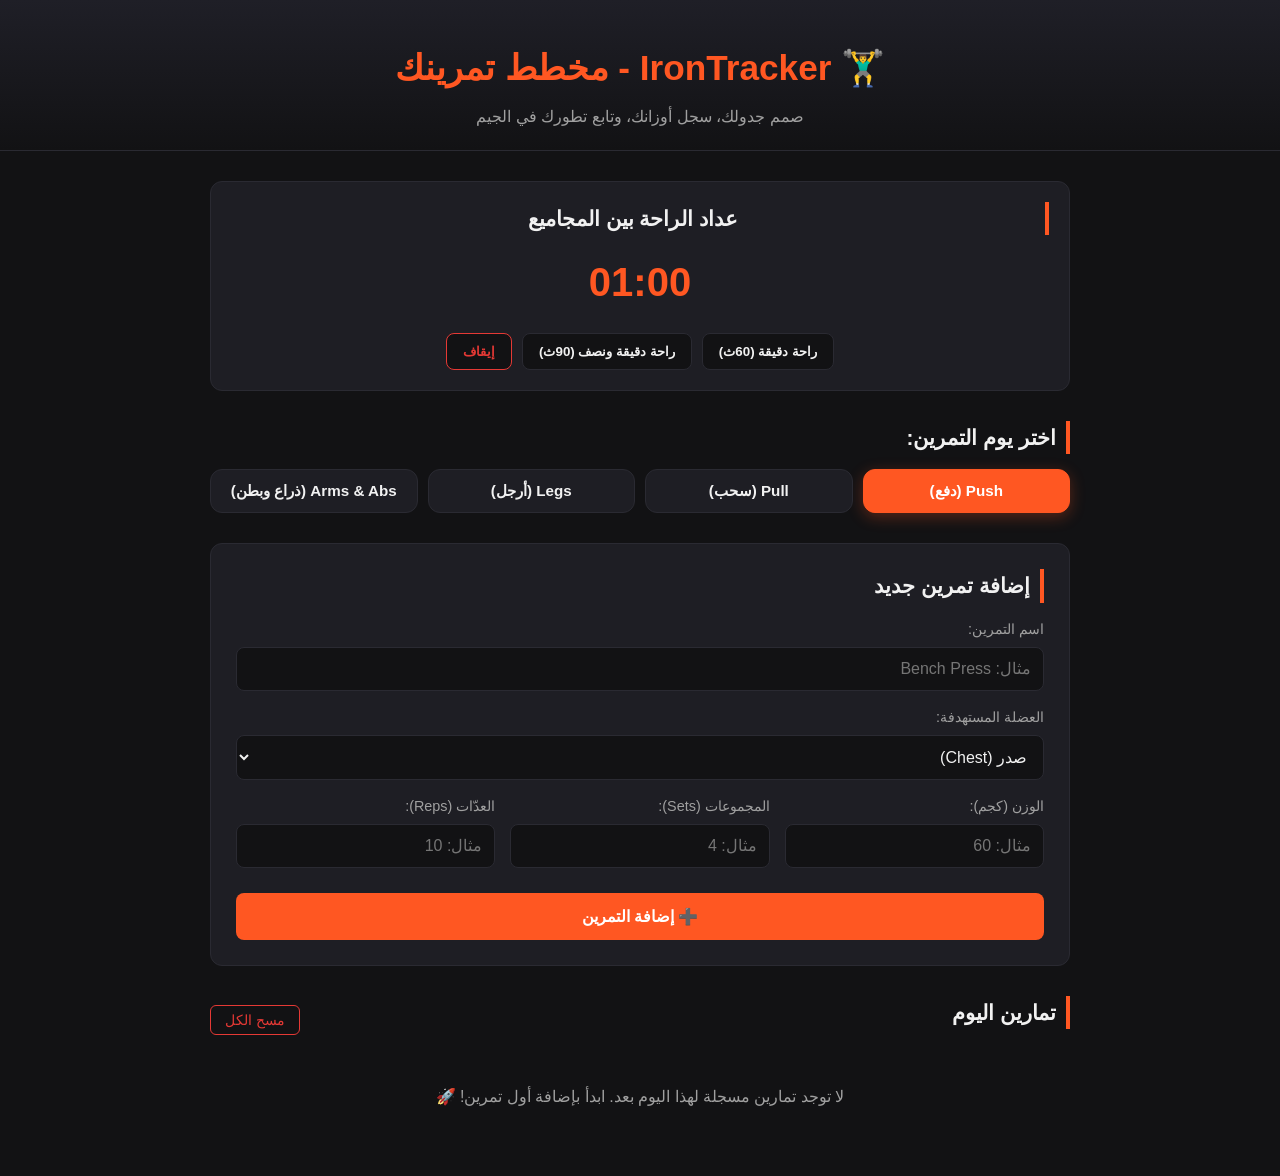
<file: index.html>
<!DOCTYPE html>
<html lang="ar" dir="rtl">
<head>
    <meta charset="UTF-8">
    <meta name="viewport" content="width=device-width, initial-scale=1.0">
    <title>Gym Routine Planner - مخطط التمرين</title>
    
    <style>
        :root {
            --bg-color: #121214;
            --card-bg: #1e1e24;
            --accent-color: #ff5722;
            --accent-hover: #e64a19;
            --text-color: #f1f1f1;
            --text-muted: #a0a0a0;
            --border-color: #2a2a32;
            --danger-color: #e53935;
            --radius: 12px;
        }

        * {
            box-sizing: border-box;
            margin: 0;
            padding: 0;
            font-family: 'Segoe UI', Tahoma, Geneva, Verdana, sans-serif;
        }

        body {
            background-color: var(--bg-color);
            color: var(--text-color);
            line-height: 1.6;
            padding-bottom: 50px;
        }

        .container {
            max-width: 900px;
            margin: 0 auto;
            padding: 0 20px;
        }

        .main-header {
            text-align: center;
            padding: 40px 20px 20px;
            background: linear-gradient(180deg, #1f1f27 0%, var(--bg-color) 100%);
            border-bottom: 1px solid var(--border-color);
            margin-bottom: 30px;
        }

        .main-header h1 {
            font-size: 2.2rem;
            color: var(--accent-color);
            margin-bottom: 8px;
        }

        .main-header p {
            color: var(--text-muted);
            font-size: 1rem;
        }

        /* عداد الراحة */
        .rest-timer-section {
            background-color: var(--card-bg);
            padding: 20px;
            border-radius: var(--radius);
            border: 1px solid var(--border-color);
            margin-bottom: 30px;
            text-align: center;
        }

        .timer-display {
            font-size: 2.5rem;
            font-weight: bold;
            color: var(--accent-color);
            margin: 15px 0;
            font-family: monospace;
        }

        .timer-controls {
            display: flex;
            justify-content: center;
            gap: 10px;
            flex-wrap: wrap;
        }

        .btn-timer {
            background-color: var(--bg-color);
            color: var(--text-color);
            border: 1px solid var(--border-color);
            padding: 10px 16px;
            border-radius: 8px;
            cursor: pointer;
            font-weight: bold;
            transition: all 0.3s;
        }

        .btn-timer:hover {
            border-color: var(--accent-color);
            background-color: rgba(255, 87, 34, 0.1);
        }

        .btn-stop {
            color: var(--danger-color);
            border-color: var(--danger-color);
        }

        .btn-stop:hover {
            background-color: var(--danger-color);
            color: white;
        }

        /* الأيام */
        .split-selector {
            margin-bottom: 30px;
        }

        .split-selector h2, 
        .add-exercise-section h2, 
        .workout-display h2,
        .rest-timer-section h2 {
            font-size: 1.3rem;
            margin-bottom: 15px;
            border-right: 4px solid var(--accent-color);
            padding-right: 10px;
        }

        .split-buttons {
            display: flex;
            gap: 10px;
            flex-wrap: wrap;
        }

        .btn-split {
            flex: 1;
            min-width: 120px;
            padding: 12px;
            background-color: var(--card-bg);
            color: var(--text-color);
            border: 1px solid var(--border-color);
            border-radius: var(--radius);
            cursor: pointer;
            font-size: 0.95rem;
            font-weight: bold;
            transition: all 0.3s ease;
        }

        .btn-split:hover {
            border-color: var(--accent-color);
        }

        .btn-split.active {
            background-color: var(--accent-color);
            color: #fff;
            border-color: var(--accent-color);
            box-shadow: 0 4px 15px rgba(255, 87, 34, 0.3);
        }

        /* الفورم */
        .add-exercise-section {
            background-color: var(--card-bg);
            padding: 25px;
            border-radius: var(--radius);
            border: 1px solid var(--border-color);
            margin-bottom: 30px;
        }

        .form-group {
            display: flex;
            flex-direction: column;
            margin-bottom: 15px;
        }

        .form-group label {
            font-size: 0.9rem;
            margin-bottom: 6px;
            color: var(--text-muted);
        }

        .form-group input, 
        .form-group select {
            padding: 12px;
            background-color: var(--bg-color);
            border: 1px solid var(--border-color);
            border-radius: 8px;
            color: var(--text-color);
            font-size: 1rem;
            outline: none;
            transition: border 0.3s;
        }

        .form-group input:focus, 
        .form-group select:focus {
            border-color: var(--accent-color);
        }

        .form-row {
            display: grid;
            grid-template-columns: repeat(auto-fit, minmax(130px, 1fr));
            gap: 15px;
        }

        #add-btn {
            width: 100%;
            padding: 14px;
            background-color: var(--accent-color);
            color: white;
            border: none;
            border-radius: 8px;
            font-size: 1rem;
            font-weight: bold;
            cursor: pointer;
            margin-top: 10px;
            transition: background 0.3s;
        }

        #add-btn:hover {
            background-color: var(--accent-hover);
        }

        /* عرض التمارين */
        .section-header {
            display: flex;
            justify-content: space-between;
            align-items: center;
            margin-bottom: 20px;
        }

        .btn-danger {
            background-color: transparent;
            color: var(--danger-color);
            border: 1px solid var(--danger-color);
            padding: 6px 14px;
            border-radius: 6px;
            cursor: pointer;
            font-size: 0.85rem;
            transition: all 0.3s;
        }

        .btn-danger:hover {
            background-color: var(--danger-color);
            color: white;
        }

        .exercise-grid {
            display: grid;
            grid-template-columns: repeat(auto-fill, minmax(250px, 1fr));
            gap: 20px;
        }

        .exercise-card {
            background-color: var(--card-bg);
            border: 1px solid var(--border-color);
            border-radius: var(--radius);
            padding: 20px;
            display: flex;
            flex-direction: column;
            justify-content: space-between;
            box-shadow: 0 4px 10px rgba(0, 0, 0, 0.2);
            transition: transform 0.2s;
        }

        .exercise-card:hover {
            transform: translateY(-3px);
        }

        .card-header {
            display: flex;
            justify-content: space-between;
            align-items: center;
            margin-bottom: 15px;
        }

        .card-header h3 {
            font-size: 1.1rem;
        }

        .badge {
            background-color: rgba(255, 87, 34, 0.15);
            color: var(--accent-color);
            padding: 4px 10px;
            border-radius: 20px;
            font-size: 0.75rem;
            font-weight: bold;
        }

        .card-body p {
            font-size: 0.95rem;
            color: var(--text-muted);
            margin-bottom: 6px;
        }

        .card-body p strong {
            color: var(--text-color);
        }

        .card-actions {
            margin-top: 15px;
            padding-top: 12px;
            border-top: 1px solid var(--border-color);
            text-align: left;
        }

        .btn-delete {
            background: none;
            border: none;
            color: var(--danger-color);
            cursor: pointer;
            font-size: 0.85rem;
        }

        .btn-delete:hover {
            text-decoration: underline;
        }
    </style>
</head>
<body>

    <!-- الهيدر -->
    <header class="main-header">
        <h1>🏋️‍♂️ IronTracker - مخطط تمرينك</h1>
        <p>صمم جدولك، سجل أوزانك، وتابع تطورك في الجيم</p>
    </header>

    <main class="container">

        <!-- ⏱️ عداد الراحة بين المجاميع -->
        <section class="rest-timer-section">
            <h2>عداد الراحة بين المجاميع</h2>
            <div class="timer-display">
                <span id="timer-countdown">01:00</span>
            </div>
            <div class="timer-controls">
                <button class="btn-timer" onclick="startTimer(60)">راحة دقيقة (60ث)</button>
                <button class="btn-timer" onclick="startTimer(90)">راحة دقيقة ونصف (90ث)</button>
                <button class="btn-timer btn-stop" onclick="stopTimer()">إيقاف</button>
            </div>
        </section>

        <!-- اختيار يوم التمرين -->
        <section class="split-selector">
            <h2>اختر يوم التمرين:</h2>
            <div class="split-buttons">
                <button class="btn-split active" data-day="push">Push (دفع)</button>
                <button class="btn-split" data-day="pull">Pull (سحب)</button>
                <button class="btn-split" data-day="legs">Legs (أرجل)</button>
                <button class="btn-split" data-day="arms">Arms & Abs (ذراع وبطن)</button>
            </div>
        </section>

        <!-- نموذج إضافة تمرين جديد -->
        <section class="add-exercise-section">
            <h2>إضافة تمرين جديد</h2>
            <form id="exercise-form">
                <div class="form-group">
                    <label for="exercise-name">اسم التمرين:</label>
                    <input type="text" id="exercise-name" placeholder="مثال: Bench Press" required>
                </div>

                <div class="form-group">
                    <label for="muscle-group">العضلة المستهدفة:</label>
                    <select id="muscle-group">
                        <option value="chest">صدر (Chest)</option>
                        <option value="back">ظهر (Back)</option>
                        <option value="shoulders">أكتاف (Shoulders)</option>
                        <option value="biceps">بايسبس (Biceps)</option>
                        <option value="triceps">ترايسبس (Triceps)</option>
                        <option value="legs">أرجل (Legs)</option>
                        <option value="core">بطن وعضلات كور (Core)</option>
                    </select>
                </div>

                <div class="form-row">
                    <div class="form-group">
                        <label for="weight">الوزن (كجم):</label>
                        <input type="number" id="weight" placeholder="مثال: 60" min="0" step="0.5" required>
                    </div>

                    <div class="form-group">
                        <label for="sets">المجموعات (Sets):</label>
                        <input type="number" id="sets" placeholder="مثال: 4" min="1" required>
                    </div>

                    <div class="form-group">
                        <label for="reps">العدّات (Reps):</label>
                        <input type="number" id="reps" placeholder="مثال: 10" min="1" required>
                    </div>
                </div>

                <button type="submit" id="add-btn">➕ إضافة التمرين</button>
            </form>
        </section>

        <!-- عرض التمارين المضافة -->
        <section class="workout-display">
            <div class="section-header">
                <h2>تمارين اليوم</h2>
                <button id="clear-all-btn" class="btn-danger">مسح الكل</button>
            </div>

            <div id="exercise-list" class="exercise-grid">
                <!-- التمارين ستظهر هنا تلقائياً -->
            </div>
        </section>

    </main>

    <script>
        const exerciseForm = document.getElementById('exercise-form');
        const exerciseNameInput = document.getElementById('exercise-name');
        const muscleGroupSelect = document.getElementById('muscle-group');
        const weightInput = document.getElementById('weight');
        const setsInput = document.getElementById('sets');
        const repsInput = document.getElementById('reps');
        const exerciseListContainer = document.getElementById('exercise-list');
        const splitButtons = document.querySelectorAll('.btn-split');
        const clearAllBtn = document.getElementById('clear-all-btn');

        let currentDay = 'push';

        let workouts = JSON.parse(localStorage.getItem('gymWorkouts')) || {
            push: [],
            pull: [],
            legs: [],
            arms: []
        };

        splitButtons.forEach(button => {
            button.addEventListener('click', (e) => {
                splitButtons.forEach(btn => btn.classList.remove('active'));
                e.target.classList.add('active');
                currentDay = e.target.getAttribute('data-day');
                renderExercises();
            });
        });

        exerciseForm.addEventListener('submit', (e) => {
            e.preventDefault();

            const newExercise = {
                id: Date.now(),
                name: exerciseNameInput.value.trim(),
                muscle: muscleGroupSelect.value,
                muscleText: muscleGroupSelect.options[muscleGroupSelect.selectedIndex].text,
                weight: weightInput.value,
                sets: setsInput.value,
                reps: repsInput.value
            };

            workouts[currentDay].push(newExercise);
            saveToLocalStorage();
            renderExercises();
            exerciseForm.reset();
        });

        function renderExercises() {
            exerciseListContainer.innerHTML = '';
            const currentExercises = workouts[currentDay];

            if (currentExercises.length === 0) {
                exerciseListContainer.innerHTML = `
                    <p style="color: var(--text-muted); grid-column: 1 / -1; text-align: center; padding: 20px;">
                        لا توجد تمارين مسجلة لهذا اليوم بعد. ابدأ بإضافة أول تمرين! 🚀
                    </p>`;
                return;
            }

            currentExercises.forEach(ex => {
                const card = document.createElement('div');
                card.classList.add('exercise-card');
                
                card.innerHTML = `
                    <div class="card-header">
                        <h3>${ex.name}</h3>
                        <span class="badge">${ex.muscleText.split(' ')[0]}</span>
                    </div>
                    <div class="card-body">
                        <p><strong>الوزن:</strong> ${ex.weight} كجم</p>
                        <p><strong>المجموعات:</strong> ${ex.sets}</p>
                        <p><strong>العدّات:</strong> ${ex.reps}</p>
                    </div>
                    <div class="card-actions">
                        <button class="btn-delete" onclick="deleteExercise(${ex.id})">حذف التمرين</button>
                    </div>
                `;

                exerciseListContainer.appendChild(card);
            });
        }

        function deleteExercise(id) {
            workouts[currentDay] = workouts[currentDay].filter(ex => ex.id !== id);
            saveToLocalStorage();
            renderExercises();
        }

        clearAllBtn.addEventListener('click', () => {
            if (confirm('هل أنت متأكد من مسح جميع تمارين هذا اليوم؟')) {
                workouts[currentDay] = [];
                saveToLocalStorage();
                renderExercises();
            }
        });

        function saveToLocalStorage() {
            localStorage.setItem('gymWorkouts', JSON.stringify(workouts));
        }

        // ⏱️ عداد الراحة
        let countdown;
        const timerDisplay = document.getElementById('timer-countdown');

        function startTimer(seconds) {
            clearInterval(countdown);
            let timeLeft = seconds;
            updateTimerDisplay(timeLeft);

            countdown = setInterval(() => {
                timeLeft--;
                updateTimerDisplay(timeLeft);

                if (timeLeft <= 0) {
                    clearInterval(countdown);
                    timerDisplay.textContent = "انتهت الراحة! 💪";
                    if ("vibrate" in navigator) {
                        navigator.vibrate(200);
                    }
                }
            }, 1000);
        }

        function stopTimer() {
            clearInterval(countdown);
            timerDisplay.textContent = "00:00";
        }

        function updateTimerDisplay(seconds) {
            const mins = Math.floor(seconds / 60);
            const secs = seconds % 60;
            const formattedMins = mins < 10 ? '0' + mins : mins;
            const formattedSecs = secs < 10 ? '0' + secs : secs;
            timerDisplay.textContent = `${formattedMins}:${formattedSecs}`;
        }

        renderExercises();
    </script>
</body>
</html>
</file>
